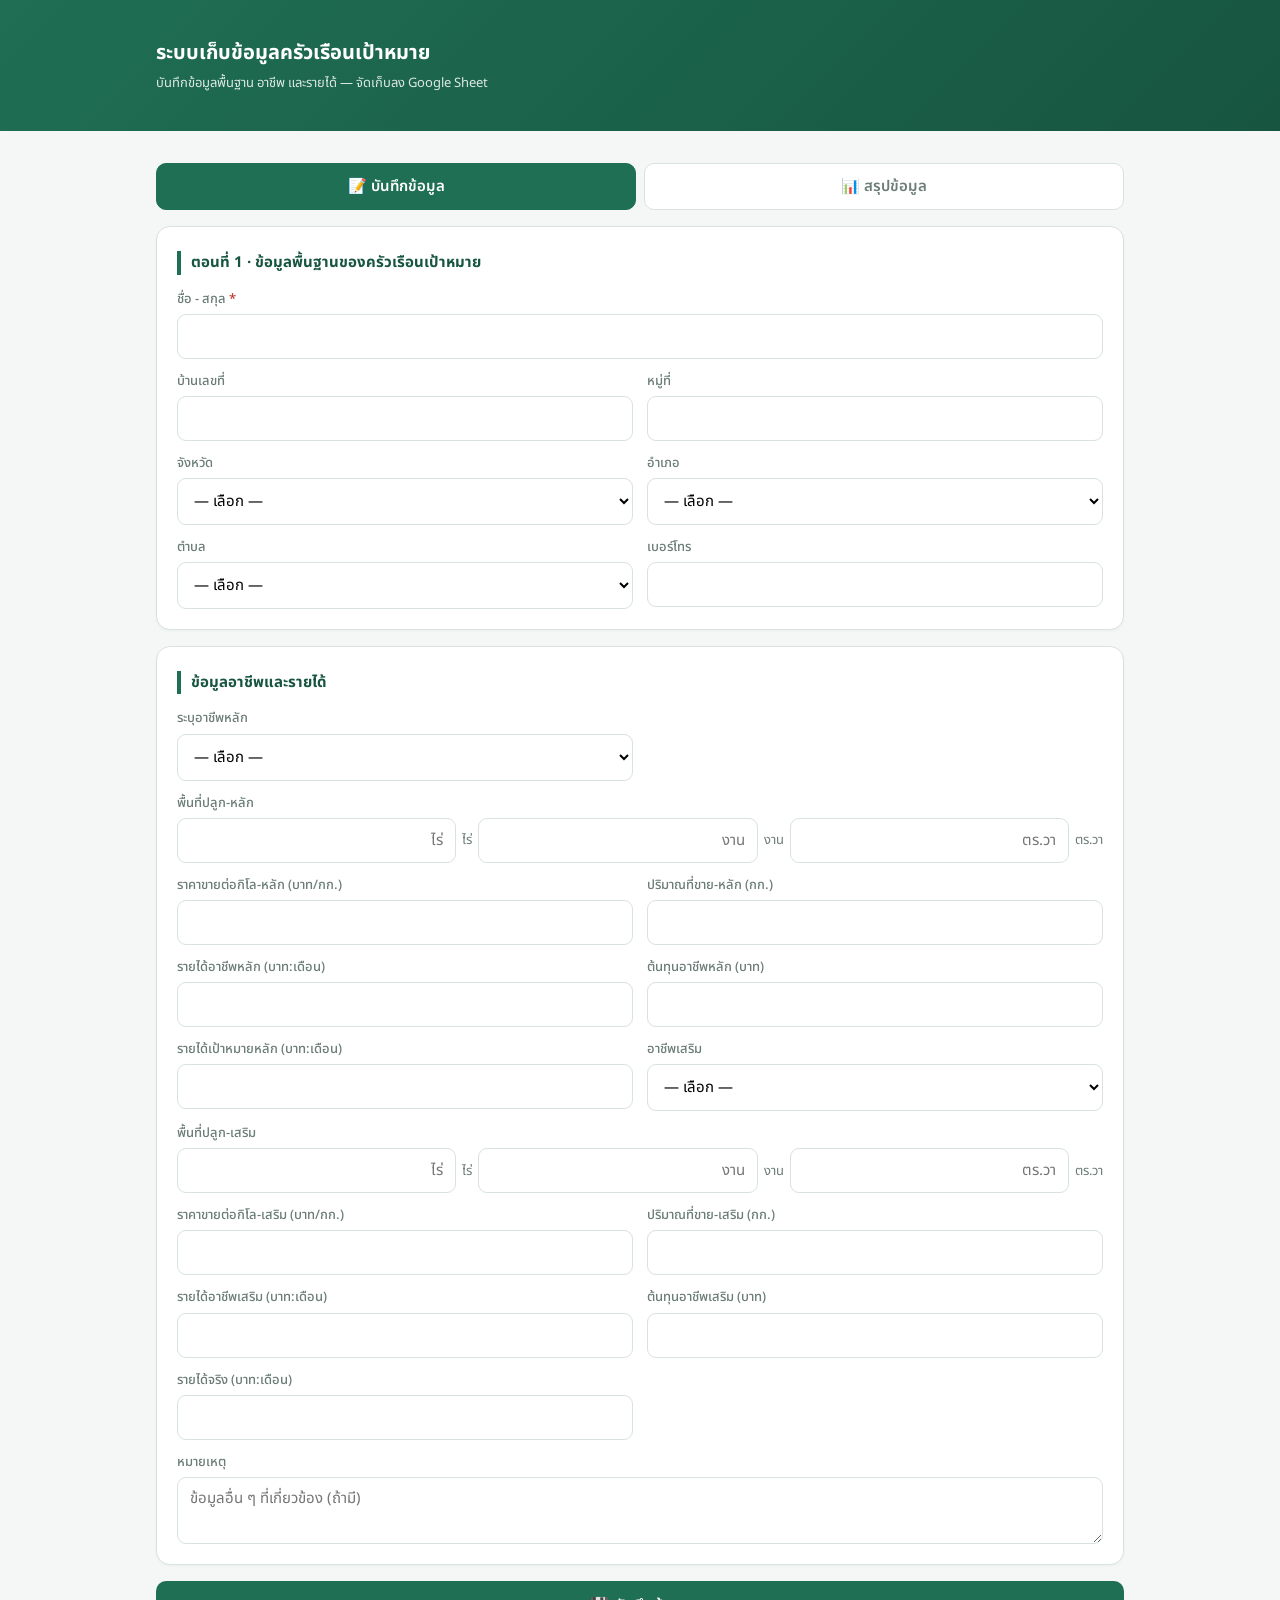
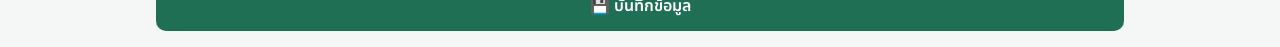
<file: index.html>
<!DOCTYPE html>
<html lang="th">
<head>
  <meta charset="utf-8">
  <meta name="viewport" content="width=device-width, initial-scale=1">
  <title>ระบบเก็บข้อมูลครัวเรือน</title>
  <link href="https://fonts.googleapis.com/css2?family=Noto+Sans+Thai:wght@400;500;600;700&display=swap" rel="stylesheet">
  <link rel="stylesheet" href="style.css">
</head>
<body>
  <header>
    <div class="wrap head-inner">
      <h1>ระบบเก็บข้อมูลครัวเรือนเป้าหมาย</h1>
      <p>บันทึกข้อมูลพื้นฐาน อาชีพ และรายได้ — จัดเก็บลง Google Sheet</p>
    </div>
  </header>

  <div class="wrap">
    <div class="tabs">
      <div class="tab active" id="tab-form" onclick="switchTab('form')">📝 บันทึกข้อมูล</div>
      <div class="tab" id="tab-data" onclick="switchTab('data')">📊 สรุปข้อมูล</div>
    </div>

    <!-- ============ หน้าฟอร์ม (คอลัมน์เดียว เรียงตามลำดับคอลัมน์ในชีต) ============ -->
    <div id="page-form">
      <div class="card">
        <div class="sec-title">ตอนที่ 1 · ข้อมูลพื้นฐานของครัวเรือนเป้าหมาย</div>
        <div class="form-col">
          <div class="field full"><label>ชื่อ - สกุล <span class="req">*</span></label><input id="name" required></div>
          <div class="field"><label>บ้านเลขที่</label><input id="houseNo"></div>
          <div class="field"><label>หมู่ที่</label><input id="moo"></div>
          <div class="field">
            <label>จังหวัด</label>
            <select id="province" onchange="onProvince()"><option value="">— เลือก —</option></select>
          </div>
          <div class="field">
            <label>อำเภอ</label>
            <select id="amphoe" onchange="onAmphoe()"><option value="">— เลือก —</option></select>
          </div>
          <div class="field">
            <label>ตำบล</label>
            <select id="tambon"><option value="">— เลือก —</option></select>
          </div>
          <div class="field"><label>เบอร์โทร</label><input id="phone" inputmode="tel"></div>
        </div>
      </div>

      <div class="card">
        <div class="sec-title">ข้อมูลอาชีพและรายได้</div>
        <div class="form-col">
          <!-- อาชีพหลัก -->
          <div class="field">
            <label>ระบุอาชีพหลัก</label>
            <select id="mainOcc" onchange="toggleOther('main')"><option value="">— เลือก —</option></select>
          </div>
          <div class="field hidden" id="mainOther-wrap">
            <label>ระบุอาชีพหลัก (อื่น ๆ)</label><input id="mainOther">
          </div>
          <div class="field full">
            <label>พื้นที่ปลูก-หลัก</label>
            <div class="area">
              <input id="mainAreaRai" inputmode="decimal" placeholder="ไร่"><span>ไร่</span>
              <input id="mainAreaNgan" inputmode="decimal" placeholder="งาน"><span>งาน</span>
              <input id="mainAreaWa" inputmode="decimal" placeholder="ตร.วา"><span>ตร.วา</span>
            </div>
          </div>
          <div class="field"><label>ราคาขายต่อกิโล-หลัก (บาท/กก.)</label><input id="mainPricePerKg" inputmode="decimal" oninput="calcIncome('main')"></div>
          <div class="field"><label>ปริมาณที่ขาย-หลัก (กก.)</label><input id="mainQtyKg" inputmode="decimal" oninput="calcIncome('main')"></div>
          <div class="field">
            <label>รายได้อาชีพหลัก (บาท:เดือน) <span class="auto" id="mainAuto"></span></label>
            <input id="mainIncome" inputmode="numeric">
          </div>
          <div class="field"><label>ต้นทุนอาชีพหลัก (บาท)</label><input id="mainCost" inputmode="numeric"></div>
          <div class="field"><label>รายได้เป้าหมายหลัก (บาท:เดือน)</label><input id="targetIncome" inputmode="numeric"></div>

          <!-- อาชีพเสริม -->
          <div class="field">
            <label>อาชีพเสริม</label>
            <select id="subOcc" onchange="toggleOther('sub')"><option value="">— เลือก —</option></select>
          </div>
          <div class="field hidden" id="subOther-wrap">
            <label>ระบุอาชีพเสริม (อื่น ๆ)</label><input id="subOther">
          </div>
          <div class="field full">
            <label>พื้นที่ปลูก-เสริม</label>
            <div class="area">
              <input id="subAreaRai" inputmode="decimal" placeholder="ไร่"><span>ไร่</span>
              <input id="subAreaNgan" inputmode="decimal" placeholder="งาน"><span>งาน</span>
              <input id="subAreaWa" inputmode="decimal" placeholder="ตร.วา"><span>ตร.วา</span>
            </div>
          </div>
          <div class="field"><label>ราคาขายต่อกิโล-เสริม (บาท/กก.)</label><input id="subPricePerKg" inputmode="decimal" oninput="calcIncome('sub')"></div>
          <div class="field"><label>ปริมาณที่ขาย-เสริม (กก.)</label><input id="subQtyKg" inputmode="decimal" oninput="calcIncome('sub')"></div>
          <div class="field">
            <label>รายได้อาชีพเสริม (บาท:เดือน) <span class="auto" id="subAuto"></span></label>
            <input id="subIncome" inputmode="numeric">
          </div>
          <div class="field"><label>ต้นทุนอาชีพเสริม (บาท)</label><input id="subCost" inputmode="numeric"></div>
          <div class="field"><label>รายได้จริง (บาท:เดือน)</label><input id="actualIncome" inputmode="numeric"></div>
          <div class="field full"><label>หมายเหตุ</label><textarea id="note" rows="2" placeholder="ข้อมูลอื่น ๆ ที่เกี่ยวข้อง (ถ้ามี)"></textarea></div>
        </div>
      </div>

      <button class="btn" id="saveBtn" onclick="save()">💾 บันทึกข้อมูล</button>
    </div>

    <!-- ============ หน้าสรุปข้อมูล ============ -->
    <div id="page-data" class="hidden">
      <div class="stats">
        <div class="stat"><div class="n" id="st-total">–</div><div class="l">จำนวนครัวเรือน</div></div>
        <div class="stat"><div class="n" id="st-prov">–</div><div class="l">จังหวัด</div></div>
        <div class="stat"><div class="n" id="st-income">–</div><div class="l">รวมรายได้หลัก (บาท)</div></div>
        <div class="stat"><div class="n" id="st-avg">–</div><div class="l">รายได้หลักเฉลี่ย (บาท)</div></div>
      </div>

      <div class="card">
        <div class="sec-title">จำแนกตามจังหวัด</div>
        <div id="byProvince" class="breakdown"><div class="empty">กำลังโหลด…</div></div>
      </div>

      <div class="card">
        <div class="sec-title">จำแนกตามอาชีพหลัก (พืช)</div>
        <div id="byOcc" class="breakdown"><div class="empty">กำลังโหลด…</div></div>
      </div>

      <div class="card">
        <div class="sec-title">รายการข้อมูลทั้งหมด</div>
        <div class="toolbar">
          <input id="search" placeholder="🔍 ค้นหา ชื่อ / ตำบล / อำเภอ / จังหวัด / อาชีพ…" oninput="renderTable()">
          <button class="btn ghost" onclick="loadData()">↻ รีเฟรช</button>
          <button class="btn ghost" onclick="downloadCSV()">⬇️ CSV</button>
          <button class="btn ghost" onclick="downloadExcel()">⬇️ Excel</button>
        </div>
        <div class="tbl-wrap">
          <table id="tbl">
            <thead><tr>
              <th>ลำดับ</th><th>ชื่อ - สกุล</th><th>บ้านเลขที่</th><th>หมู่</th><th>จังหวัด</th><th>อำเภอ</th><th>ตำบล</th><th>เบอร์โทร</th>
              <th>อาชีพหลัก</th><th>ไร่(หลัก)</th><th>งาน(หลัก)</th><th>ตร.วา(หลัก)</th><th>ราคา/กก.หลัก</th><th>ปริมาณหลัก(กก.)</th><th>รายได้หลัก</th><th>ต้นทุนหลัก</th><th>เป้าหมาย</th>
              <th>อาชีพเสริม</th><th>ไร่(เสริม)</th><th>งาน(เสริม)</th><th>ตร.วา(เสริม)</th><th>ราคา/กก.เสริม</th><th>ปริมาณเสริม(กก.)</th><th>รายได้เสริม</th><th>ต้นทุนเสริม</th><th>รายได้จริง</th><th>หมายเหตุ</th>
            </tr></thead>
            <tbody id="tbody"></tbody>
          </table>
          <div class="empty" id="emptyMsg">กำลังโหลด…</div>
        </div>
      </div>
    </div>
  </div>

  <div class="toast" id="toast"></div>
  <script src="thai-geo.js"></script>
  <script src="app.js"></script>
</body>
</html>
</file>
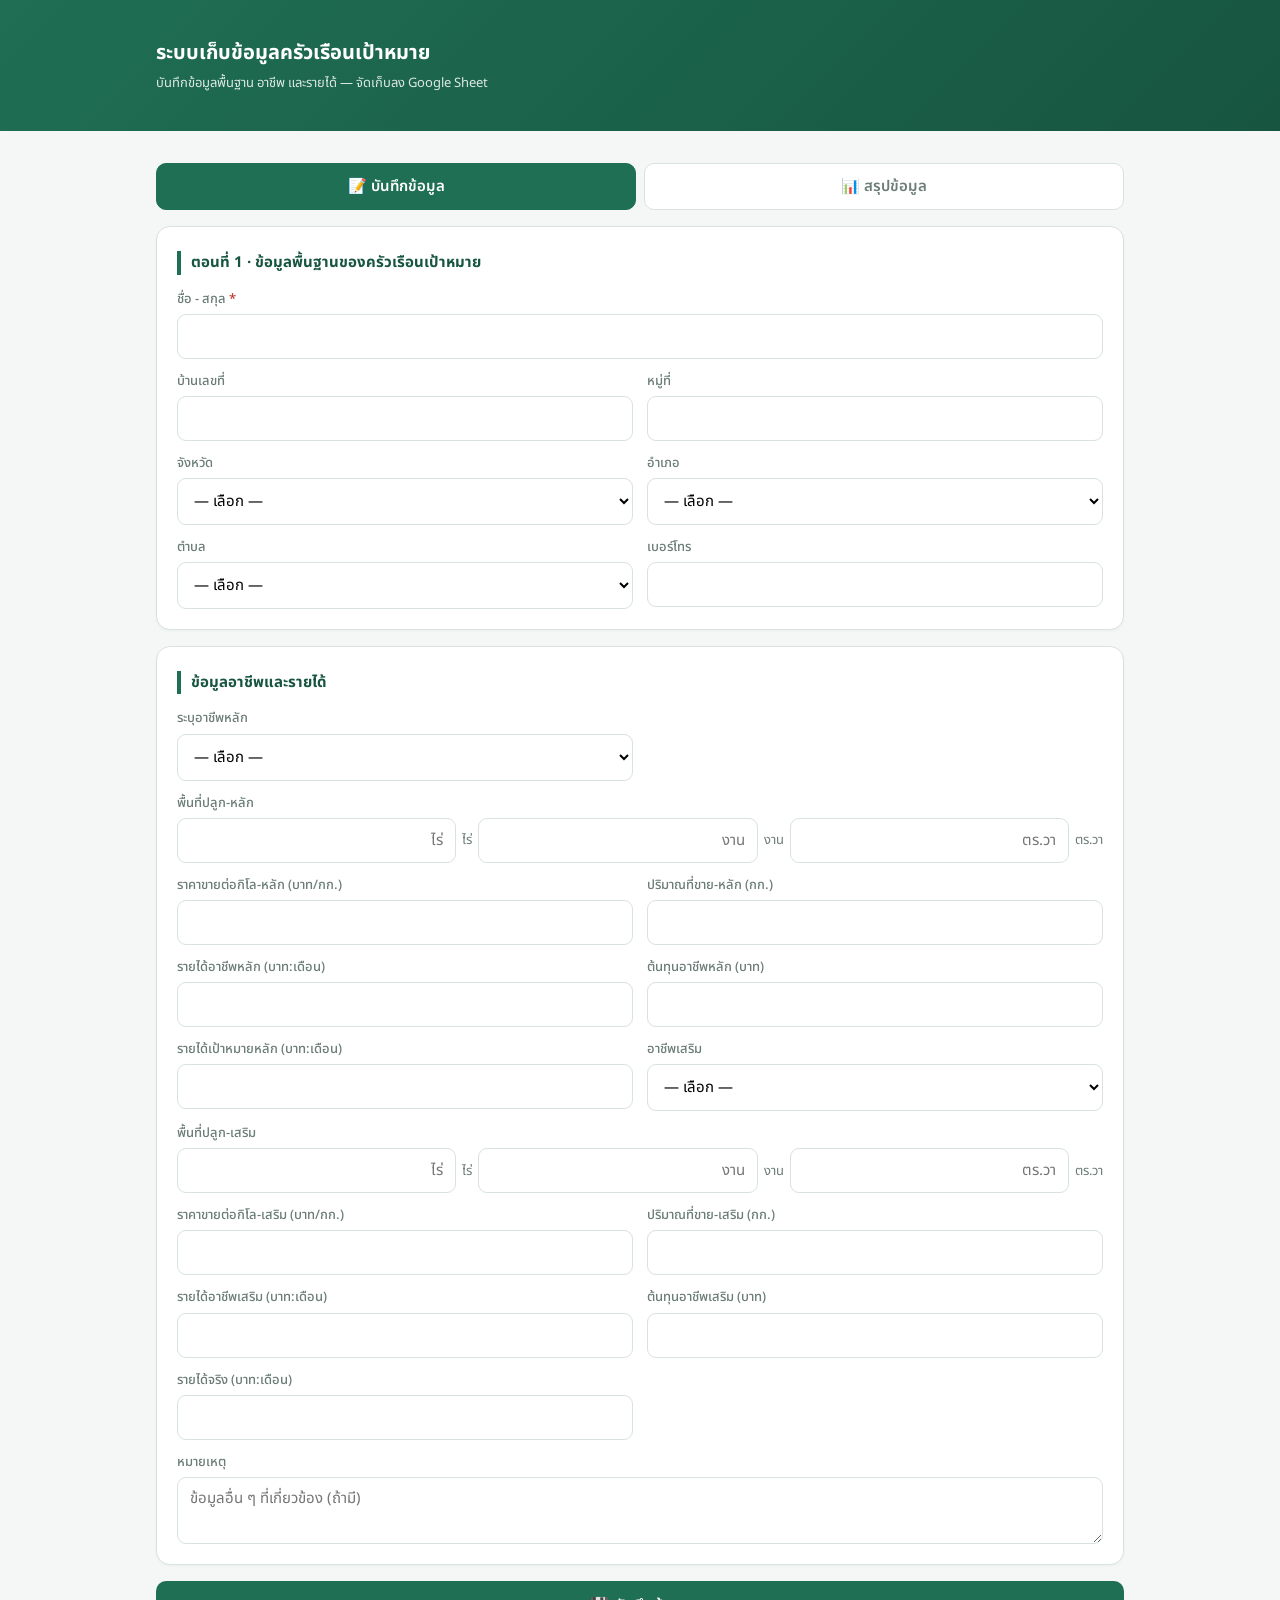
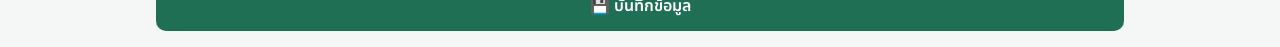
<file: preview-summary.html>
<!DOCTYPE html>
<html lang="th">
<head>
  <meta charset="utf-8">
  <meta name="viewport" content="width=device-width, initial-scale=1">
  <title>ระบบเก็บข้อมูลครัวเรือน</title>
  <link href="https://fonts.googleapis.com/css2?family=Noto+Sans+Thai:wght@400;500;600;700&display=swap" rel="stylesheet">
  <style>
:root{
  --green:#1f6f54; --green-d:#175540; --green-l:#e8f3ee;
  --ink:#1c2b26; --muted:#6b7d76; --line:#d8e3dd; --bg:#f4f7f5;
  --err:#c0392b;
}
*{box-sizing:border-box}
body{margin:0;font-family:"Noto Sans Thai",system-ui,sans-serif;background:var(--bg);color:var(--ink);font-size:15px;line-height:1.55}

/* ---- header ---- */
header{background:linear-gradient(135deg,var(--green),var(--green-d));color:#fff;padding:22px 20px}
.head-inner{padding-bottom:0}
header h1{margin:0;font-size:20px;font-weight:700}
header p{margin:4px 0 0;opacity:.85;font-size:13px}
.wrap{max-width:1000px;margin:0 auto;padding:16px}

/* ---- tabs ---- */
.tabs{display:flex;gap:8px;margin:16px 0}
.tab{flex:1;padding:11px;text-align:center;border:1px solid var(--line);background:#fff;border-radius:10px;cursor:pointer;font-weight:600;color:var(--muted);transition:.15s}
.tab.active{background:var(--green);color:#fff;border-color:var(--green)}

/* ---- card / form ---- */
.card{background:#fff;border:1px solid var(--line);border-radius:14px;padding:20px;margin-bottom:16px;box-shadow:0 1px 3px rgba(20,60,45,.04)}
.sec-title{font-weight:700;color:var(--green-d);border-left:4px solid var(--green);padding-left:10px;margin:4px 0 14px;font-size:15px}
/* ฟอร์ม 2 คอลัมน์ (ยุบเป็น 1 คอลัมน์บนจอเล็ก) */
.form-col{display:grid;grid-template-columns:1fr 1fr;gap:12px 14px}
@media(max-width:640px){.form-col{grid-template-columns:1fr}}
.field{display:flex;flex-direction:column;gap:5px}
.field.full{grid-column:1/-1}
label{font-size:13px;font-weight:500;color:var(--muted)}
label .req{color:var(--err)}
label .auto{color:var(--green);font-size:11px;font-weight:600}
input,select,textarea{font-family:inherit;font-size:15px;padding:10px 12px;border:1px solid var(--line);border-radius:9px;background:#fff;width:100%}
textarea{resize:vertical;min-height:44px;line-height:1.5}
input:focus,select:focus,textarea:focus{outline:none;border-color:var(--green);box-shadow:0 0 0 3px var(--green-l)}
.area{display:grid;grid-template-columns:1fr auto 1fr auto 1fr auto;gap:6px;align-items:center}
.area input{text-align:right}
.area span{font-size:13px;color:var(--muted)}
@media(max-width:640px){.area{grid-template-columns:1fr auto 1fr auto 1fr auto}}

/* ---- buttons ---- */
.btn{background:var(--green);color:#fff;border:none;padding:13px 22px;border-radius:10px;font-size:16px;font-weight:600;font-family:inherit;cursor:pointer;width:100%;transition:.15s}
.btn:hover{background:var(--green-d)}
.btn:disabled{opacity:.6;cursor:wait}
.btn.ghost{background:#fff;color:var(--green);border:1px solid var(--green);width:auto;padding:9px 16px;font-size:14px}

/* ---- toast ---- */
.toast{position:fixed;left:50%;bottom:24px;transform:translateX(-50%);background:var(--green-d);color:#fff;padding:13px 22px;border-radius:10px;box-shadow:0 6px 20px rgba(0,0,0,.2);opacity:0;pointer-events:none;transition:.3s;z-index:99}
.toast.show{opacity:1}
.toast.error{background:var(--err)}

/* ---- stats cards ---- */
.stats{display:grid;grid-template-columns:repeat(4,1fr);gap:12px;margin-bottom:16px}
@media(max-width:640px){.stats{grid-template-columns:repeat(2,1fr)}}
.stat{background:#fff;border:1px solid var(--line);border-radius:12px;padding:16px;text-align:center}
.stat .n{font-size:26px;font-weight:700;color:var(--green)}
.stat .l{font-size:13px;color:var(--muted)}

/* ---- breakdown bar graph ---- */
.breakdown{display:flex;flex-direction:column;gap:4px}
.brow{display:grid;grid-template-columns:130px 1fr 52px;align-items:center;gap:12px;font-size:14px;padding:8px 2px;border-bottom:1px solid var(--line)}
.brow:last-child{border-bottom:none}
.bar{height:12px;background:var(--green-l);border-radius:6px;overflow:hidden}
.bar>i{display:block;height:100%;background:var(--green);border-radius:6px;min-width:3px}
.brow .c{font-weight:700;color:var(--green-d);white-space:nowrap;text-align:right}
@media(max-width:640px){.brow{grid-template-columns:92px 1fr 42px;gap:8px}}

/* ---- search + table ---- */
.toolbar{display:flex;gap:10px;margin-bottom:12px;flex-wrap:wrap}
.toolbar input{flex:1;min-width:180px}
.tbl-wrap{overflow-x:auto;border:1px solid var(--line);border-radius:12px;background:#fff}
table{border-collapse:collapse;width:100%;font-size:13px;white-space:nowrap}
th,td{padding:9px 11px;border-bottom:1px solid var(--line);text-align:left}
th{background:var(--green-l);color:var(--green-d);font-weight:600;position:sticky;top:0}
tr:hover td{background:#fafcfb}
.empty{padding:40px;text-align:center;color:var(--muted)}

/* ---- misc ---- */
.spin{display:inline-block;width:16px;height:16px;border:2px solid #fff;border-top-color:transparent;border-radius:50%;animation:s .7s linear infinite;vertical-align:-3px;margin-right:6px}
@keyframes s{to{transform:rotate(360deg)}}
.hidden{display:none!important}

</style>
</head>
<body>
  <header>
    <div class="wrap head-inner">
      <h1>ระบบเก็บข้อมูลครัวเรือนเป้าหมาย</h1>
      <p>บันทึกข้อมูลพื้นฐาน อาชีพ และรายได้ — จัดเก็บลง Google Sheet</p>
    </div>
  </header>

  <div class="wrap">
    <div class="tabs">
      <div class="tab active" id="tab-form" onclick="switchTab('form')">📝 บันทึกข้อมูล</div>
      <div class="tab" id="tab-data" onclick="switchTab('data')">📊 สรุปข้อมูล</div>
    </div>

    <!-- ============ หน้าฟอร์ม (คอลัมน์เดียว เรียงตามลำดับคอลัมน์ในชีต) ============ -->
    <div id="page-form">
      <div class="card">
        <div class="sec-title">ตอนที่ 1 · ข้อมูลพื้นฐานของครัวเรือนเป้าหมาย</div>
        <div class="form-col">
          <div class="field full"><label>ชื่อ - สกุล <span class="req">*</span></label><input id="name" required></div>
          <div class="field"><label>บ้านเลขที่</label><input id="houseNo"></div>
          <div class="field"><label>หมู่ที่</label><input id="moo"></div>
          <div class="field">
            <label>จังหวัด</label>
            <select id="province" onchange="onProvince()"><option value="">— เลือก —</option></select>
          </div>
          <div class="field">
            <label>อำเภอ</label>
            <select id="amphoe" onchange="onAmphoe()"><option value="">— เลือก —</option></select>
          </div>
          <div class="field">
            <label>ตำบล</label>
            <select id="tambon"><option value="">— เลือก —</option></select>
          </div>
          <div class="field"><label>เบอร์โทร</label><input id="phone" inputmode="tel"></div>
        </div>
      </div>

      <div class="card">
        <div class="sec-title">ข้อมูลอาชีพและรายได้</div>
        <div class="form-col">
          <!-- อาชีพหลัก -->
          <div class="field">
            <label>ระบุอาชีพหลัก</label>
            <select id="mainOcc" onchange="toggleOther('main')"><option value="">— เลือก —</option></select>
          </div>
          <div class="field hidden" id="mainOther-wrap">
            <label>ระบุอาชีพหลัก (อื่น ๆ)</label><input id="mainOther">
          </div>
          <div class="field full">
            <label>พื้นที่ปลูก-หลัก</label>
            <div class="area">
              <input id="mainAreaRai" inputmode="decimal" placeholder="ไร่"><span>ไร่</span>
              <input id="mainAreaNgan" inputmode="decimal" placeholder="งาน"><span>งาน</span>
              <input id="mainAreaWa" inputmode="decimal" placeholder="ตร.วา"><span>ตร.วา</span>
            </div>
          </div>
          <div class="field"><label>ราคาขายต่อกิโล-หลัก (บาท/กก.)</label><input id="mainPricePerKg" inputmode="decimal" oninput="calcIncome('main')"></div>
          <div class="field"><label>ปริมาณที่ขาย-หลัก (กก.)</label><input id="mainQtyKg" inputmode="decimal" oninput="calcIncome('main')"></div>
          <div class="field">
            <label>รายได้อาชีพหลัก (บาท:เดือน) <span class="auto" id="mainAuto"></span></label>
            <input id="mainIncome" inputmode="numeric">
          </div>
          <div class="field"><label>ต้นทุนอาชีพหลัก (บาท)</label><input id="mainCost" inputmode="numeric"></div>
          <div class="field"><label>รายได้เป้าหมายหลัก (บาท:เดือน)</label><input id="targetIncome" inputmode="numeric"></div>

          <!-- อาชีพเสริม -->
          <div class="field">
            <label>อาชีพเสริม</label>
            <select id="subOcc" onchange="toggleOther('sub')"><option value="">— เลือก —</option></select>
          </div>
          <div class="field hidden" id="subOther-wrap">
            <label>ระบุอาชีพเสริม (อื่น ๆ)</label><input id="subOther">
          </div>
          <div class="field full">
            <label>พื้นที่ปลูก-เสริม</label>
            <div class="area">
              <input id="subAreaRai" inputmode="decimal" placeholder="ไร่"><span>ไร่</span>
              <input id="subAreaNgan" inputmode="decimal" placeholder="งาน"><span>งาน</span>
              <input id="subAreaWa" inputmode="decimal" placeholder="ตร.วา"><span>ตร.วา</span>
            </div>
          </div>
          <div class="field"><label>ราคาขายต่อกิโล-เสริม (บาท/กก.)</label><input id="subPricePerKg" inputmode="decimal" oninput="calcIncome('sub')"></div>
          <div class="field"><label>ปริมาณที่ขาย-เสริม (กก.)</label><input id="subQtyKg" inputmode="decimal" oninput="calcIncome('sub')"></div>
          <div class="field">
            <label>รายได้อาชีพเสริม (บาท:เดือน) <span class="auto" id="subAuto"></span></label>
            <input id="subIncome" inputmode="numeric">
          </div>
          <div class="field"><label>ต้นทุนอาชีพเสริม (บาท)</label><input id="subCost" inputmode="numeric"></div>
          <div class="field"><label>รายได้จริง (บาท:เดือน)</label><input id="actualIncome" inputmode="numeric"></div>
          <div class="field full"><label>หมายเหตุ</label><textarea id="note" rows="2" placeholder="ข้อมูลอื่น ๆ ที่เกี่ยวข้อง (ถ้ามี)"></textarea></div>
        </div>
      </div>

      <button class="btn" id="saveBtn" onclick="save()">💾 บันทึกข้อมูล</button>
    </div>

    <!-- ============ หน้าสรุปข้อมูล ============ -->
    <div id="page-data" class="hidden">
      <div class="stats">
        <div class="stat"><div class="n" id="st-total">–</div><div class="l">จำนวนครัวเรือน</div></div>
        <div class="stat"><div class="n" id="st-prov">–</div><div class="l">จังหวัด</div></div>
        <div class="stat"><div class="n" id="st-income">–</div><div class="l">รวมรายได้หลัก (บาท)</div></div>
        <div class="stat"><div class="n" id="st-avg">–</div><div class="l">รายได้หลักเฉลี่ย (บาท)</div></div>
      </div>

      <div class="card">
        <div class="sec-title">จำแนกตามจังหวัด</div>
        <div id="byProvince" class="breakdown"><div class="empty">กำลังโหลด…</div></div>
      </div>

      <div class="card">
        <div class="sec-title">จำแนกตามอาชีพหลัก (พืช)</div>
        <div id="byOcc" class="breakdown"><div class="empty">กำลังโหลด…</div></div>
      </div>

      <div class="card">
        <div class="sec-title">รายการข้อมูลทั้งหมด</div>
        <div class="toolbar">
          <input id="search" placeholder="🔍 ค้นหา ชื่อ / ตำบล / อำเภอ / จังหวัด / อาชีพ…" oninput="renderTable()">
          <button class="btn ghost" onclick="loadData()">↻ รีเฟรช</button>
        </div>
        <div class="tbl-wrap">
          <table id="tbl">
            <thead><tr>
              <th>ลำดับ</th><th>ชื่อ - สกุล</th><th>บ้านเลขที่</th><th>หมู่</th><th>จังหวัด</th><th>อำเภอ</th><th>ตำบล</th><th>เบอร์โทร</th>
              <th>อาชีพหลัก</th><th>ไร่(หลัก)</th><th>งาน(หลัก)</th><th>ตร.วา(หลัก)</th><th>ราคา/กก.หลัก</th><th>ปริมาณหลัก(กก.)</th><th>รายได้หลัก</th><th>ต้นทุนหลัก</th><th>เป้าหมาย</th>
              <th>อาชีพเสริม</th><th>ไร่(เสริม)</th><th>งาน(เสริม)</th><th>ตร.วา(เสริม)</th><th>ราคา/กก.เสริม</th><th>ปริมาณเสริม(กก.)</th><th>รายได้เสริม</th><th>ต้นทุนเสริม</th><th>รายได้จริง</th><th>หมายเหตุ</th>
            </tr></thead>
            <tbody id="tbody"></tbody>
          </table>
          <div class="empty" id="emptyMsg">กำลังโหลด…</div>
        </div>
      </div>
    </div>
  </div>

  <div class="toast" id="toast"></div>
  <script>
/* ข้อมูลเขตการปกครอง (สงขลา, พัทลุง) — จังหวัด → อำเภอ → [ตำบล]
   ที่มา: thailand-geography-data (ISO/ราชการ) */
const GEO = {"สงขลา": {"กระแสสินธุ์": ["กระแสสินธุ์","เกาะใหญ่","เชิงแส","โรง"],"คลองหอยโข่ง": ["คลองหลา","คลองหอยโข่ง","ทุ่งลาน","โคกม่วง"],"ควนเนียง": ["ควนโส","บางเหรียง","รัตภูมิ","ห้วยลึก"],"จะนะ": ["ขุนตัดหวาย","คลองเปียะ","คู","จะโหนง","ตลิ่งชัน","ท่าหมอไทร","นาทับ","นาหว้า","น้ำขาว","บ้านนา","ป่าชิง","สะกอม","สะพานไม้แก่น","แค"],"นาทวี": ["คลองกวาง","คลองทราย","ฉาง","ทับช้าง","ท่าประดู่","นาทวี","นาหมอศรี","ประกอบ","ปลักหนู","สะท้อน"],"นาหม่อม": ["คลองหรัง","ทุ่งขมิ้น","นาหม่อม","พิจิตร"],"บางกล่ำ": ["ท่าช้าง","บางกล่ำ","บ้านหาร","แม่ทอม"],"ระโนด": ["คลองแดน","ตะเครียะ","ท่าบอน","บ่อตรุ","บ้านขาว","บ้านใหม่","ปากแตระ","พังยาง","ระวะ","ระโนด","วัดสน","แดนสงวน"],"รัตภูมิ": ["กำแพงเพชร","ควนรู","คูหาใต้","ท่าชะมวง","เขาพระ"],"สทิงพระ": ["กระดังงา","คลองรี","คูขุด","จะทิ้งพระ","ชุมพล","ดีหลวง","ท่าหิน","บ่อดาน","บ่อแดง","วัดจันทร์","สนามชัย"],"สะบ้าย้อย": ["คูหา","จะแหน","ทุ่งพอ","ธารคีรี","บาโหย","บ้านโหนด","สะบ้าย้อย","เขาแดง","เปียน"],"สะเดา": ["ทุ่งหมอ","ท่าโพธิ์","ปริก","ปาดังเบซาร์","พังลา","สะเดา","สำนักขาม","สำนักแต้ว","เขามีเกียรติ"],"สิงหนคร": ["ชะแล้","ชิงโค","ทำนบ","บางเขียด","ปากรอ","ป่าขาด","ม่วงงาม","รำแดง","วัดขนุน","สทิงหม้อ","หัวเขา"],"หาดใหญ่": ["คลองอู่ตะเภา","คลองแห","ควนลัง","คอหงส์","คูเต่า","ฉลุง","ทุ่งตำเสา","ทุ่งใหญ่","ท่าข้าม","น้ำน้อย","บ้านพรุ","พะตง","หาดใหญ่"],"เทพา": ["ท่าม่วง","ปากบาง","ลำไพล","วังใหญ่","สะกอม","เกาะสะบ้า","เทพา"],"เมืองสงขลา": ["ทุ่งหวัง","บ่อยาง","พะวง","เกาะยอ","เกาะแต้ว","เขารูปช้าง"]},"พัทลุง": {"กงหรา": ["กงหรา","คลองทรายขาว","คลองเฉลิม","ชะรัด","สมหวัง"],"ควนขนุน": ["ควนขนุน","ชะมวง","ดอนทราย","ทะเลน้อย","นาขยาด","ปันแต","พนมวังก์","พนางตุง","มะกอกเหนือ","แพรกหา","แหลมโตนด","โตนดด้วน"],"ตะโหมด": ["คลองใหญ่","ตะโหมด","แม่ขรี"],"บางแก้ว": ["ท่ามะเดื่อ","นาปะขอ","โคกสัก"],"ปากพะยูน": ["ดอนทราย","ดอนประดู่","ปากพะยูน","ฝาละมี","หารเทา","เกาะนางคำ","เกาะหมาก"],"ป่าบอน": ["ทุ่งนารี","ป่าบอน","วังใหม่","หนองธง","โคกทราย"],"ป่าพะยอม": ["บ้านพร้าว","ป่าพะยอม","ลานข่อย","เกาะเต่า"],"ศรีนครินทร์": ["ชุมพล","บ้านนา","ลำสินธุ์","อ่างทอง"],"ศรีบรรพต": ["ตะแพน","เขาปู่","เขาย่า"],"เขาชัยสน": ["ควนขนุน","จองถนน","หานโพธิ์","เขาชัยสน","โคกม่วง"],"เมืองพัทลุง": ["ควนมะพร้าว","คูหาสวรรค์","ชัยบุรี","ตำนาน","ท่ามิหรำ","ท่าแค","นาท่อม","นาโหนด","ปรางหมู่","พญาขัน","ร่มเมือง","ลำปำ","เขาเจียก","โคกชะงาย"]}};

</script>
<script>
const CONFIG={SCRIPT_URL:"",TOKEN:""};

const MOCK_STATS={total:3,byProvince:{'สงขลา':2,'พัทลุง':1},byMainOcc:{'ข้าวสังข์หยด':1,'พลู':1,'พริก':1},sumMainIncome:45000,avgMainIncome:15000};
let RECORDS=[
 {no:1,name:'สมชาย ใจดี',houseNo:'12/3',moo:'4',province:'สงขลา',amphoe:'หาดใหญ่',tambon:'คูเต่า',phone:'0891112222',mainOcc:'ข้าวสังข์หยด',mainAreaRai:5,mainAreaNgan:2,mainAreaWa:30,mainPricePerKg:35,mainQtyKg:400,mainIncome:14000,mainCost:5000,targetIncome:16000,subOcc:'พลู',subAreaRai:1,subAreaNgan:0,subAreaWa:50,subPricePerKg:3,subQtyKg:1000,subIncome:3000,subCost:800,actualIncome:15000,note:'ริมคลอง'},
 {no:2,name:'อารีย์ มีสุข',houseNo:'5',moo:'7',province:'พัทลุง',amphoe:'บางแก้ว',tambon:'ท่ามะเดื่อ',phone:'0823334444',mainOcc:'พลู',mainAreaRai:2,mainAreaNgan:1,mainAreaWa:0,mainPricePerKg:4,mainQtyKg:5000,mainIncome:20000,mainCost:6000,targetIncome:22000,subOcc:'',subAreaRai:'',subAreaNgan:'',subAreaWa:'',subPricePerKg:'',subQtyKg:'',subIncome:'',subCost:'',actualIncome:20000,note:''},
 {no:3,name:'วิภา งามพร้อม',houseNo:'204',moo:'9',province:'สงขลา',amphoe:'หาดใหญ่',tambon:'บ้านพรุ',phone:'0845556666',mainOcc:'พริก',mainAreaRai:3,mainAreaNgan:0,mainAreaWa:10,mainPricePerKg:55,mainQtyKg:200,mainIncome:11000,mainCost:4000,targetIncome:13000,subOcc:'',subAreaRai:'',subAreaNgan:'',subAreaWa:'',subPricePerKg:'',subQtyKg:'',subIncome:'',subCost:'',actualIncome:11000,note:''}
];

</script>
<script>
/* =========================================================
 *  ⚙️  ตั้งค่าก่อนใช้งาน
 *  วาง Web App URL ที่ได้จากการ Deploy Apps Script (ลงท้าย /exec)
 *  ถ้าตั้ง SECRET_TOKEN ใน Code.gs ให้ใส่ค่าเดียวกันที่ TOKEN
 * ========================================================= */
const CONFIG = {
  SCRIPT_URL: 'วาง_WEB_APP_URL_ตรงนี้',   // เช่น https://script.google.com/macros/s/AKfyc.../exec
  TOKEN: ''
};

/* รายการอาชีพ (แก้ที่นี่ได้ — ควรตรงกับ OCCUPATIONS ใน Code.gs)
   จังหวัด/อำเภอ/ตำบล ใช้ข้อมูลจาก thai-geo.js (ตัวแปร GEO) */
const OCCUPATIONS = ['กล้วยหอมทอง', 'กุ้งก้ามกราม', 'ข้าวสังข์หยด', 'พริก', 'พลู', 'มะพร้าวน้ำหอม', 'อื่น ๆ'];

/** เรียงอาชีพตามตัวอักษรไทย โดยคง "อื่น ๆ" ไว้ท้ายสุด */
function sortOcc(list) {
  const other = list.filter(x => x === 'อื่น ๆ');
  const rest = list.filter(x => x !== 'อื่น ๆ').sort((a, b) => a.localeCompare(b, 'th'));
  return rest.concat(other);
}

let RECORDS = [];

// ==================== เติมตัวเลือก dropdown ====================
setOptions('province', Object.keys(GEO), '— เลือก —');
setOptions('amphoe', [], '— เลือก —');
setOptions('tambon', [], '— เลือก —');
fill('mainOcc', sortOcc(OCCUPATIONS));
fill('subOcc',  sortOcc(OCCUPATIONS));

/** ล้างแล้วสร้างตัวเลือกใหม่ พร้อม placeholder */
function setOptions(id, arr, placeholder) {
  const s = document.getElementById(id);
  s.innerHTML = '';
  const p = document.createElement('option');
  p.value = ''; p.textContent = placeholder; s.appendChild(p);
  arr.forEach(v => { const op = document.createElement('option'); op.value = v; op.textContent = v; s.appendChild(op); });
}

/** เติมตัวเลือกต่อท้าย (ใช้กับ select ที่มี placeholder ใน HTML แล้ว) */
function fill(id, arr) {
  const s = document.getElementById(id);
  arr.forEach(v => { const op = document.createElement('option'); op.value = v; op.textContent = v; s.appendChild(op); });
}

// จังหวัด → อำเภอ → ตำบล (อัตโนมัติ)
function onProvince() {
  const prov = document.getElementById('province').value;
  const amps = (prov && GEO[prov]) ? Object.keys(GEO[prov]) : [];
  setOptions('amphoe', amps, '— เลือก —');
  setOptions('tambon', [], '— เลือก —');
}

function onAmphoe() {
  const prov = document.getElementById('province').value;
  const amp = document.getElementById('amphoe').value;
  const tams = (prov && amp && GEO[prov] && GEO[prov][amp]) ? GEO[prov][amp] : [];
  setOptions('tambon', tams, '— เลือก —');
}

// ==================== ฟอร์ม ====================
function val(id) { return document.getElementById(id).value.trim(); }

function toggleOther(which) {
  const sel = document.getElementById(which + 'Occ').value;
  document.getElementById(which + 'Other-wrap').classList.toggle('hidden', sel !== 'อื่น ๆ');
}

/** รายได้ = ราคาต่อกิโล × ปริมาณ (เมื่อกรอกครบทั้งสองช่อง) */
function calcIncome(which) {
  const price = val(which + 'PricePerKg').replace(/,/g, '');
  const qty   = val(which + 'QtyKg').replace(/,/g, '');
  const auto  = document.getElementById(which + 'Auto');
  if (price !== '' && qty !== '' && !isNaN(price) && !isNaN(qty)) {
    document.getElementById(which + 'Income').value = Number(price) * Number(qty);
    if (auto) auto.textContent = '· คำนวณอัตโนมัติ';
  } else if (auto) {
    auto.textContent = '';
  }
}

function switchTab(t) {
  document.getElementById('tab-form').classList.toggle('active', t === 'form');
  document.getElementById('tab-data').classList.toggle('active', t === 'data');
  document.getElementById('page-form').classList.toggle('hidden', t !== 'form');
  document.getElementById('page-data').classList.toggle('hidden', t !== 'data');
  if (t === 'data') loadData();
}

function save() {
  const name = val('name');
  if (!name) { toast('กรุณากรอกชื่อ - สกุล', true); document.getElementById('name').focus(); return; }

  const mainOcc = val('mainOcc') === 'อื่น ๆ' ? (val('mainOther') || 'อื่น ๆ') : val('mainOcc');
  const subOcc  = val('subOcc')  === 'อื่น ๆ' ? (val('subOther')  || 'อื่น ๆ') : val('subOcc');

  const data = {
    token: CONFIG.TOKEN,
    name, houseNo: val('houseNo'), moo: val('moo'),
    province: val('province'), amphoe: val('amphoe'), tambon: val('tambon'), phone: val('phone'),
    mainOcc, mainAreaRai: val('mainAreaRai'), mainAreaNgan: val('mainAreaNgan'), mainAreaWa: val('mainAreaWa'),
    mainPricePerKg: val('mainPricePerKg'), mainQtyKg: val('mainQtyKg'),
    mainIncome: val('mainIncome'), mainCost: val('mainCost'), targetIncome: val('targetIncome'),
    subOcc, subAreaRai: val('subAreaRai'), subAreaNgan: val('subAreaNgan'), subAreaWa: val('subAreaWa'),
    subPricePerKg: val('subPricePerKg'), subQtyKg: val('subQtyKg'),
    subIncome: val('subIncome'), subCost: val('subCost'), actualIncome: val('actualIncome'),
    note: val('note')
  };

  const btn = document.getElementById('saveBtn');
  btn.disabled = true; btn.innerHTML = '<span class="spin"></span>กำลังบันทึก…';

  fetch(CONFIG.SCRIPT_URL, {
    method: 'POST',
    headers: { 'Content-Type': 'text/plain;charset=utf-8' },
    body: JSON.stringify(data)
  })
    .then(r => r.json())
    .then(res => {
      btn.disabled = false; btn.textContent = '💾 บันทึกข้อมูล';
      if (res && res.ok) { toast('บันทึกสำเร็จ (ลำดับที่ ' + res.no + ')'); clearForm(); }
      else toast('เกิดข้อผิดพลาด: ' + (res && res.error || 'ไม่ทราบสาเหตุ'), true);
    })
    .catch(e => {
      btn.disabled = false; btn.textContent = '💾 บันทึกข้อมูล';
      toast('บันทึกไม่สำเร็จ: ' + e.message, true);
    });
}

function clearForm() {
  ['name','houseNo','moo','phone','mainOther','mainAreaRai','mainAreaNgan','mainAreaWa',
   'mainPricePerKg','mainQtyKg','mainIncome','mainCost','targetIncome','subOther',
   'subAreaRai','subAreaNgan','subAreaWa','subPricePerKg','subQtyKg','subIncome',
   'subCost','actualIncome','note']
    .forEach(id => document.getElementById(id).value = '');
  ['province','mainOcc','subOcc'].forEach(id => document.getElementById(id).value = '');
  onProvince(); // รีเซ็ต อำเภอ/ตำบล
  document.getElementById('mainAuto').textContent = '';
  document.getElementById('subAuto').textContent = '';
  toggleOther('main'); toggleOther('sub');
  document.getElementById('name').focus();
}

// ==================== สรุปข้อมูล + รายการ ====================
function loadData() {
  document.getElementById('byProvince').innerHTML = '<div class="empty">กำลังโหลด…</div>';
  document.getElementById('byOcc').innerHTML = '<div class="empty">กำลังโหลด…</div>';
  fetch(CONFIG.SCRIPT_URL + '?action=stats')
    .then(r => r.json())
    .then(renderStats)
    .catch(e => {
      document.getElementById('byProvince').innerHTML = '<div class="empty">โหลดไม่สำเร็จ: ' + e.message + '</div>';
      document.getElementById('byOcc').innerHTML = '';
    });

  const empty = document.getElementById('emptyMsg');
  empty.textContent = 'กำลังโหลด…'; empty.style.display = 'block';
  document.getElementById('tbody').innerHTML = '';
  fetch(CONFIG.SCRIPT_URL + '?action=list')
    .then(r => r.json())
    .then(recs => { RECORDS = recs || []; renderTable(); })
    .catch(e => { empty.textContent = 'โหลดข้อมูลไม่สำเร็จ: ' + e.message; });
}

function renderStats(s) {
  document.getElementById('st-total').textContent  = (s.total || 0).toLocaleString();
  document.getElementById('st-prov').textContent   = Object.keys(s.byProvince || {}).length;
  document.getElementById('st-income').textContent = (s.sumMainIncome || 0).toLocaleString();
  document.getElementById('st-avg').textContent    = (s.avgMainIncome || 0).toLocaleString();
  renderBreakdown('byProvince', s.byProvince);
  renderBreakdown('byOcc', s.byMainOcc);
}

function renderBreakdown(elId, obj) {
  const el = document.getElementById(elId);
  el.innerHTML = '';
  const entries = Object.entries(obj || {}).sort((a, b) => b[1] - a[1]);
  if (!entries.length) { el.innerHTML = '<div class="empty">ยังไม่มีข้อมูล</div>'; return; }
  const max = Math.max.apply(null, entries.map(e => e[1]));
  entries.forEach(([key, count]) => {
    const pct = max ? Math.round(count / max * 100) : 0;
    const row = document.createElement('div'); row.className = 'brow';
    const label = document.createElement('span'); label.textContent = key;
    const bar = document.createElement('span'); bar.className = 'bar';
    const fill = document.createElement('i'); fill.style.width = pct + '%'; bar.appendChild(fill);
    const cnt = document.createElement('span'); cnt.className = 'c'; cnt.textContent = count.toLocaleString();
    row.appendChild(label); row.appendChild(bar); row.appendChild(cnt);
    el.appendChild(row);
  });
}

/** ตารางรายการ — ลำดับคอลัมน์ตรงกับหัวตารางและชีต (ไม่แสดง 'วันที่บันทึก') */
function renderTable() {
  const q = (document.getElementById('search').value || '').toLowerCase();
  const rows = RECORDS.filter(r => !q ||
    [r.name, r.tambon, r.amphoe, r.province, r.mainOcc, r.subOcc].join(' ').toLowerCase().includes(q));
  const tb = document.getElementById('tbody'); tb.innerHTML = '';
  const nf = v => (v === '' || v === null || v === undefined) ? '' : (isNaN(v) ? v : Number(v).toLocaleString());

  rows.forEach(r => {
    const tr = document.createElement('tr');
    [r.no, r.name, r.houseNo, r.moo, r.province, r.amphoe, r.tambon, r.phone,
     r.mainOcc, nf(r.mainAreaRai), nf(r.mainAreaNgan), nf(r.mainAreaWa),
     nf(r.mainPricePerKg), nf(r.mainQtyKg), nf(r.mainIncome), nf(r.mainCost), nf(r.targetIncome),
     r.subOcc, nf(r.subAreaRai), nf(r.subAreaNgan), nf(r.subAreaWa),
     nf(r.subPricePerKg), nf(r.subQtyKg), nf(r.subIncome), nf(r.subCost), nf(r.actualIncome), r.note]
      .forEach(v => { const td = document.createElement('td'); td.textContent = (v === null || v === undefined) ? '' : v; tr.appendChild(td); });
    tb.appendChild(tr);
  });

  const empty = document.getElementById('emptyMsg');
  if (rows.length === 0) { empty.style.display = 'block'; empty.textContent = RECORDS.length ? 'ไม่พบข้อมูลที่ค้นหา' : 'ยังไม่มีข้อมูล'; }
  else empty.style.display = 'none';
}

// ==================== แจ้งเตือน ====================
let toastTimer;
function toast(msg, isErr) {
  const t = document.getElementById('toast');
  t.textContent = msg; t.className = 'toast show' + (isErr ? ' error' : '');
  clearTimeout(toastTimer);
  toastTimer = setTimeout(() => t.className = 'toast' + (isErr ? ' error' : ''), 2800);
}

</script>
<script>

function save(){alert('โหมดพรีวิว: ไม่บันทึกจริง');}
function loadData(){renderStats(MOCK_STATS);renderTable();}

switchTab("form");
</script>
</body>
</html>
</file>
<file: style.css>
:root{
  --green:#1f6f54; --green-d:#175540; --green-l:#e8f3ee;
  --ink:#1c2b26; --muted:#6b7d76; --line:#d8e3dd; --bg:#f4f7f5;
  --err:#c0392b;
}
*{box-sizing:border-box}
body{margin:0;font-family:"Noto Sans Thai",system-ui,sans-serif;background:var(--bg);color:var(--ink);font-size:15px;line-height:1.55}

/* ---- header ---- */
header{background:linear-gradient(135deg,var(--green),var(--green-d));color:#fff;padding:22px 20px}
.head-inner{padding-bottom:0}
header h1{margin:0;font-size:20px;font-weight:700}
header p{margin:4px 0 0;opacity:.85;font-size:13px}
.wrap{max-width:1000px;margin:0 auto;padding:16px}

/* ---- tabs ---- */
.tabs{display:flex;gap:8px;margin:16px 0}
.tab{flex:1;padding:11px;text-align:center;border:1px solid var(--line);background:#fff;border-radius:10px;cursor:pointer;font-weight:600;color:var(--muted);transition:.15s}
.tab.active{background:var(--green);color:#fff;border-color:var(--green)}

/* ---- card / form ---- */
.card{background:#fff;border:1px solid var(--line);border-radius:14px;padding:20px;margin-bottom:16px;box-shadow:0 1px 3px rgba(20,60,45,.04)}
.sec-title{font-weight:700;color:var(--green-d);border-left:4px solid var(--green);padding-left:10px;margin:4px 0 14px;font-size:15px}
/* ฟอร์ม 2 คอลัมน์ (ยุบเป็น 1 คอลัมน์บนจอเล็ก) */
.form-col{display:grid;grid-template-columns:1fr 1fr;gap:12px 14px}
@media(max-width:640px){.form-col{grid-template-columns:1fr}}
.field{display:flex;flex-direction:column;gap:5px}
.field.full{grid-column:1/-1}
label{font-size:13px;font-weight:500;color:var(--muted)}
label .req{color:var(--err)}
label .auto{color:var(--green);font-size:11px;font-weight:600}
input,select,textarea{font-family:inherit;font-size:15px;padding:10px 12px;border:1px solid var(--line);border-radius:9px;background:#fff;width:100%}
textarea{resize:vertical;min-height:44px;line-height:1.5}
input:focus,select:focus,textarea:focus{outline:none;border-color:var(--green);box-shadow:0 0 0 3px var(--green-l)}
.area{display:grid;grid-template-columns:1fr auto 1fr auto 1fr auto;gap:6px;align-items:center}
.area input{text-align:right}
.area span{font-size:13px;color:var(--muted)}
@media(max-width:640px){.area{grid-template-columns:1fr auto 1fr auto 1fr auto}}

/* ---- buttons ---- */
.btn{background:var(--green);color:#fff;border:none;padding:13px 22px;border-radius:10px;font-size:16px;font-weight:600;font-family:inherit;cursor:pointer;width:100%;transition:.15s}
.btn:hover{background:var(--green-d)}
.btn:disabled{opacity:.6;cursor:wait}
.btn.ghost{background:#fff;color:var(--green);border:1px solid var(--green);width:auto;padding:9px 16px;font-size:14px}

/* ---- toast ---- */
.toast{position:fixed;left:50%;bottom:24px;transform:translateX(-50%);background:var(--green-d);color:#fff;padding:13px 22px;border-radius:10px;box-shadow:0 6px 20px rgba(0,0,0,.2);opacity:0;pointer-events:none;transition:.3s;z-index:99}
.toast.show{opacity:1}
.toast.error{background:var(--err)}

/* ---- stats cards ---- */
.stats{display:grid;grid-template-columns:repeat(4,1fr);gap:12px;margin-bottom:16px}
@media(max-width:640px){.stats{grid-template-columns:repeat(2,1fr)}}
.stat{background:#fff;border:1px solid var(--line);border-radius:12px;padding:16px;text-align:center}
.stat .n{font-size:26px;font-weight:700;color:var(--green)}
.stat .l{font-size:13px;color:var(--muted)}

/* ---- breakdown bar graph ---- */
.breakdown{display:flex;flex-direction:column;gap:4px}
.brow{display:grid;grid-template-columns:130px 1fr 52px;align-items:center;gap:12px;font-size:14px;padding:8px 2px;border-bottom:1px solid var(--line)}
.brow:last-child{border-bottom:none}
.bar{height:12px;background:var(--green-l);border-radius:6px;overflow:hidden}
.bar>i{display:block;height:100%;background:var(--green);border-radius:6px;min-width:3px}
.brow .c{font-weight:700;color:var(--green-d);white-space:nowrap;text-align:right}
@media(max-width:640px){.brow{grid-template-columns:92px 1fr 42px;gap:8px}}

/* ---- search + table ---- */
.toolbar{display:flex;gap:10px;margin-bottom:12px;flex-wrap:wrap}
.toolbar input{flex:1;min-width:180px}
.tbl-wrap{overflow-x:auto;border:1px solid var(--line);border-radius:12px;background:#fff}
table{border-collapse:collapse;width:100%;font-size:13px;white-space:nowrap}
th,td{padding:9px 11px;border-bottom:1px solid var(--line);text-align:left}
th{background:var(--green-l);color:var(--green-d);font-weight:600;position:sticky;top:0}
tr:hover td{background:#fafcfb}
.empty{padding:40px;text-align:center;color:var(--muted)}

/* ---- misc ---- */
.spin{display:inline-block;width:16px;height:16px;border:2px solid #fff;border-top-color:transparent;border-radius:50%;animation:s .7s linear infinite;vertical-align:-3px;margin-right:6px}
@keyframes s{to{transform:rotate(360deg)}}
.hidden{display:none!important}
</file>
